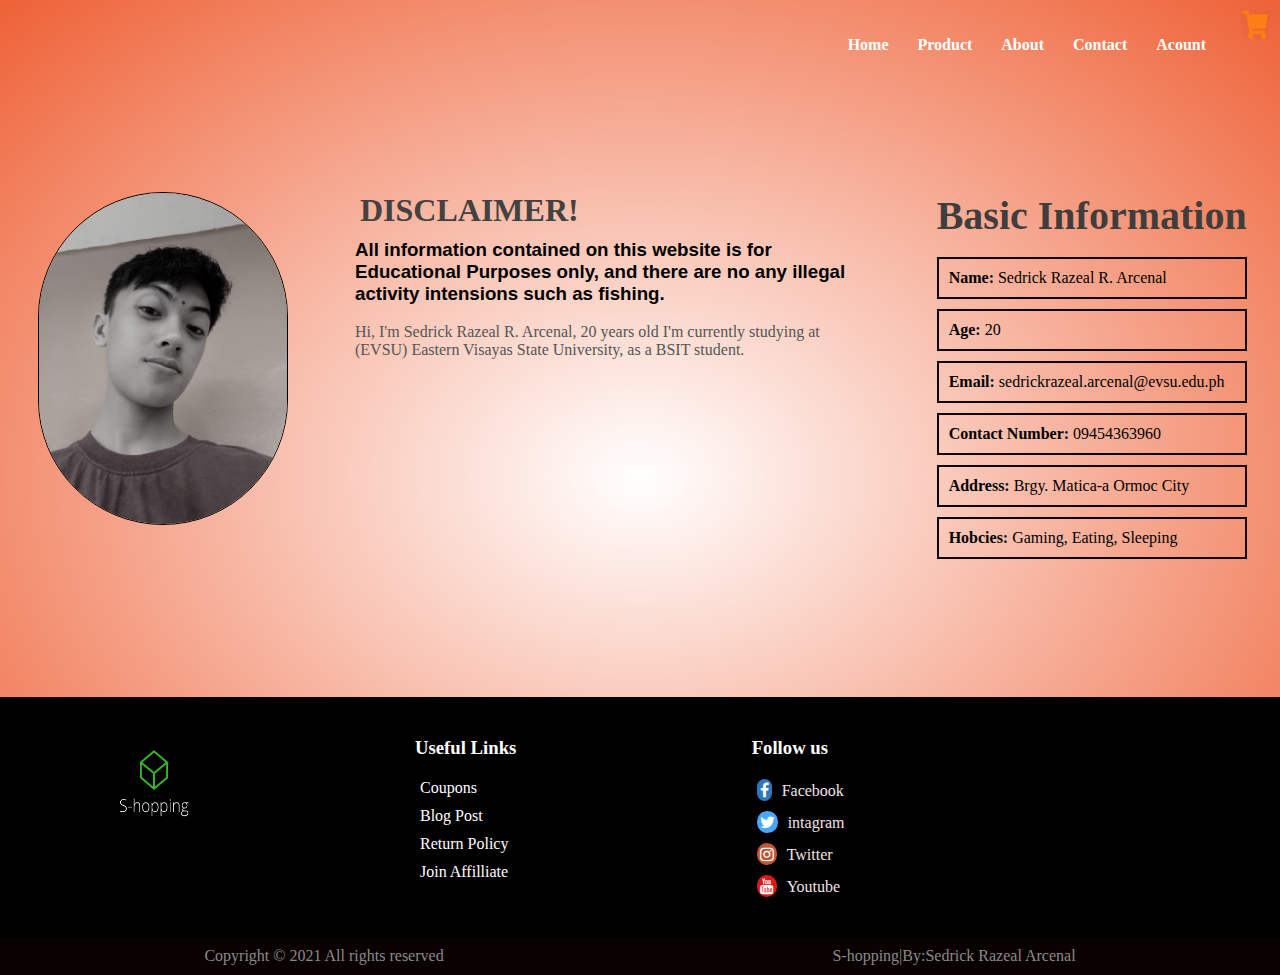
<file: abouttt.html>
<!DOCTYPE.HTML>
<html>
<head>
    <meta name="viewport" content="width=device-width, initial-scale=1.0">
    <title>About</title>
<link rel="stylesheet" href="stylesss.css">
<link rel="stylesheet" href="https://cdnjs.cloudflare.com/ajax/libs/font-awesome/4.7.0/css/font-awesome.min.css">
<style>
    body{
        background: radial-gradient(white, rgb(238, 97, 54));
    }
</style>

</head>
<body>
             <nav >
                 <b>
                 <ul>
                   <li><a href="index.html">Home</a></li>
                   <li><a href="product.html">Product</a></li>
                   <li><a href="abouttt.html">About</a></li>
                   <li><a href="contact.html">Contact</a></li>
                   <li><a href="loginXsignup.html">Acount</a></li>
                 </ul>
                 </b>

                 <a href="cart.html"><img class="bar" src="images/cart.jpg"width="30px" height="30px"></a>
             </nav>
           
<div class="field">
      <div class="in-field">
          <div class="it-1">
              <img src="images/IMG20210416161903.jpg" width="250px">
          </div>
          <div class="it-2">
            <h1>DISCLAIMER!</h1>
            <h3> All information contained on this website is for Educational Purposes only,
                and  there are no any illegal activity intensions such as fishing.</h3>
                <br/>
                <h4>
                   Hi, I'm Sedrick Razeal R. Arcenal, 20 years old I'm currently studying at (EVSU)
                   Eastern Visayas State University, as a BSIT student.
                </h4>
        </div>
        <div class="it-3">
            <h2>Basic Information</h2>
                <br>
            <ul>
                <li><b>Name:</b> Sedrick Razeal R. Arcenal</li>
                <li><b>Age:</b> 20</li>
                <li><b>Email:</b> sedrickrazeal.arcenal@evsu.edu.ph</li>
                <li><b>Contact Number:</b> 09454363960</li>
                <li><b>Address:</b> Brgy. Matica-a Ormoc City</li>
                <li><b>Hobcies:</b> Gaming, Eating, Sleeping</li>
            </ul>
              
        </div>
      </div>
</div>

<div class="Footer">
        
    <div class="inner-footer">
     <img src="images/S-hoping.png"class="botlog">

         <div class="footer-col-1">
             <div class="trl">
             <h3>Useful Links</h3>
            
               <ul>
                 
                 <a href="#"><li>Coupons</li></a>
                 <a href="#"><li>Blog Post</li></a>
                 <a href="#"><li>Return Policy</li></a>
                 <a href="#"><li>Join Affilliate</li></a>

               </ul>
         </div>
     </div>
     
         <div class="footer-col-2">
             <div class="trl">
             <h3>Follow us</h3>
               <ul>
                   <a href="https://web.facebook.com/sedrick.arcenal.7"><li><a href="#" class="fa fa-facebook"></a>Facebook</li></a>
                   <a href="#"><li><a href="#" class="fa fa-twitter"></a>intagram</li></a>
                   <a href="#"><li><a href="#" class="fa fa-instagram"></a>Twitter</li></a>
                   <a href="#"></a><li><a href="#" class="fa fa-youtube"></a>Youtube</li></a>
  
               </ul> 
             </div>     
         </div>   
                
</div>

<div class="footer-bottom">       
 <span>Copyright &copy; 2021 All rights reserved</span>
 
 <span>
     S-hopping|By:Sedrick Razeal Arcenal 
 </span>
</div>
</div> 


</body>
</html>
</file>
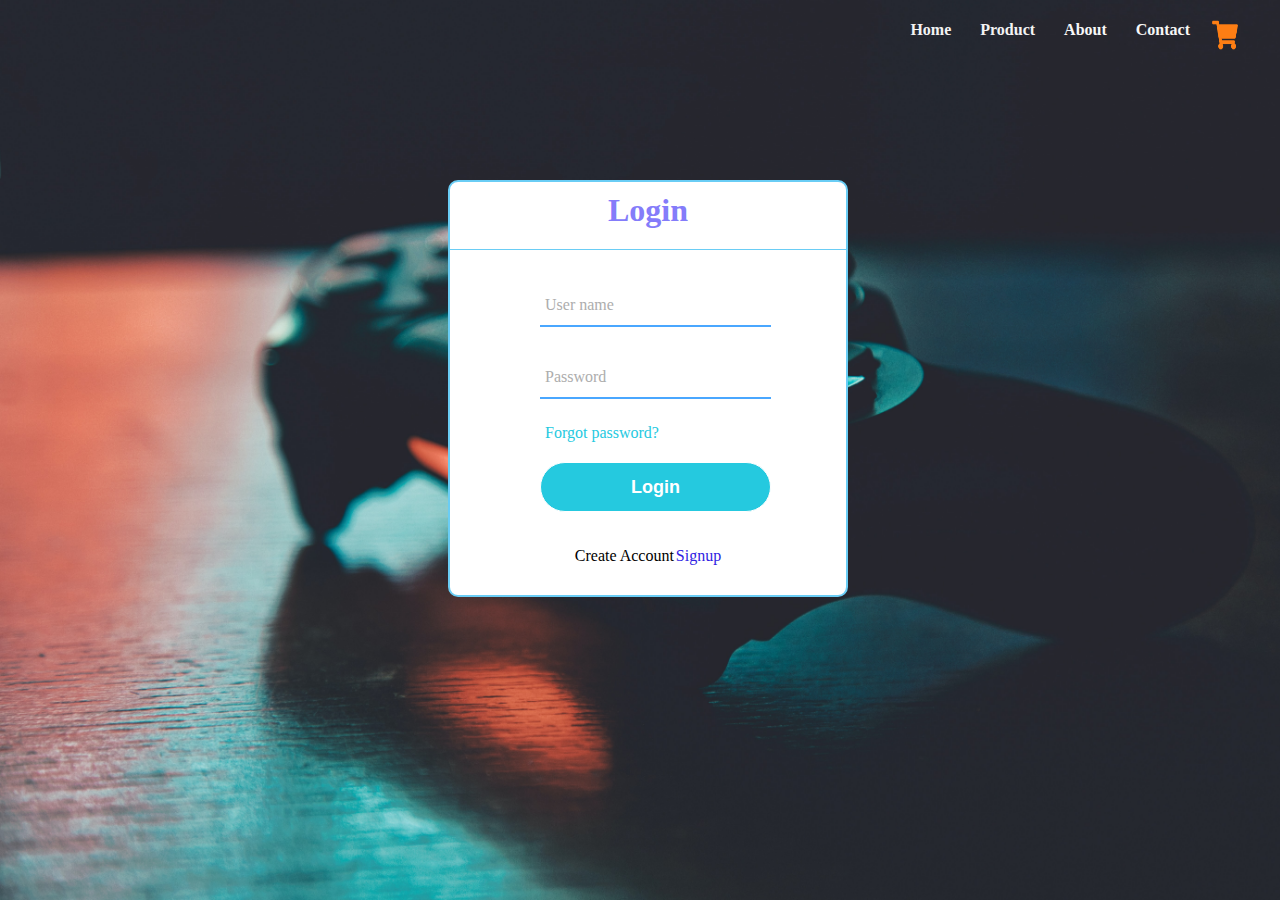
<file: loginXsignup.html>
<!DOCTYPE.html>
<html>
<head>
    <meta name="viewport" content="width=device-width, initial-scale=1.0">
<title>Login</title>
<link rel="stylesheet" href="stylesss.css">
<link rel="stylesheet" href="https://cdnjs.cloudflare.com/ajax/libs/font-awesome/4.7.0/css/font-awesome.min.css">
<style>
    body{
        background-image: url(images/alexey-savchenko-k4Akpt5-Sfk-unsplash.jpg);
        background-attachment: fixed;
        background-repeat: no-repeat;
        background-size: cover;
    }
    .navbar{
        margin-right: 20px;
        
    }
</style>

</head>
<body> 
    <div class="navbar">

             <nav>
                 <b>
                 <ul class="navvv">
                    <li><a style="color:rgb(243, 243, 243)" href="index.html">Home</a></li>
                    <li><a style="color:rgb(243, 243, 243)" href="product.html">Product</a></li>
                    <li><a style="color:rgb(248, 248, 248)" href="abouttt.html">About</a></li>
                    <li><a style="color:rgb(247, 247, 247)"href="contact.html">Contact</a></li>
                 </ul>
                 </b>
             </nav>
             <a href="cart.html"><img src="images/cart.jpg"width="30px" height="30px"></a>
            </div>

        
        <div class="center">
            <h1>Login</h1>
            <form method="post">
                <div class="text-field">
                    <input type="text" required>
                    <label>User name</label>
                </div>
                <div class="text-field">
                    <input type="text" required>
                    <label>Password</label>
                </div>
                <div class="pass">Forgot password?</div>
                  <form action="">
                <input type="submit" value="Login">  
                       </form>
                <div class="signup-link">
                    Create Account<a href="Signup.html">Signup</a>
                </div>
                </form>
        </div>

</body>
</html>
</file>
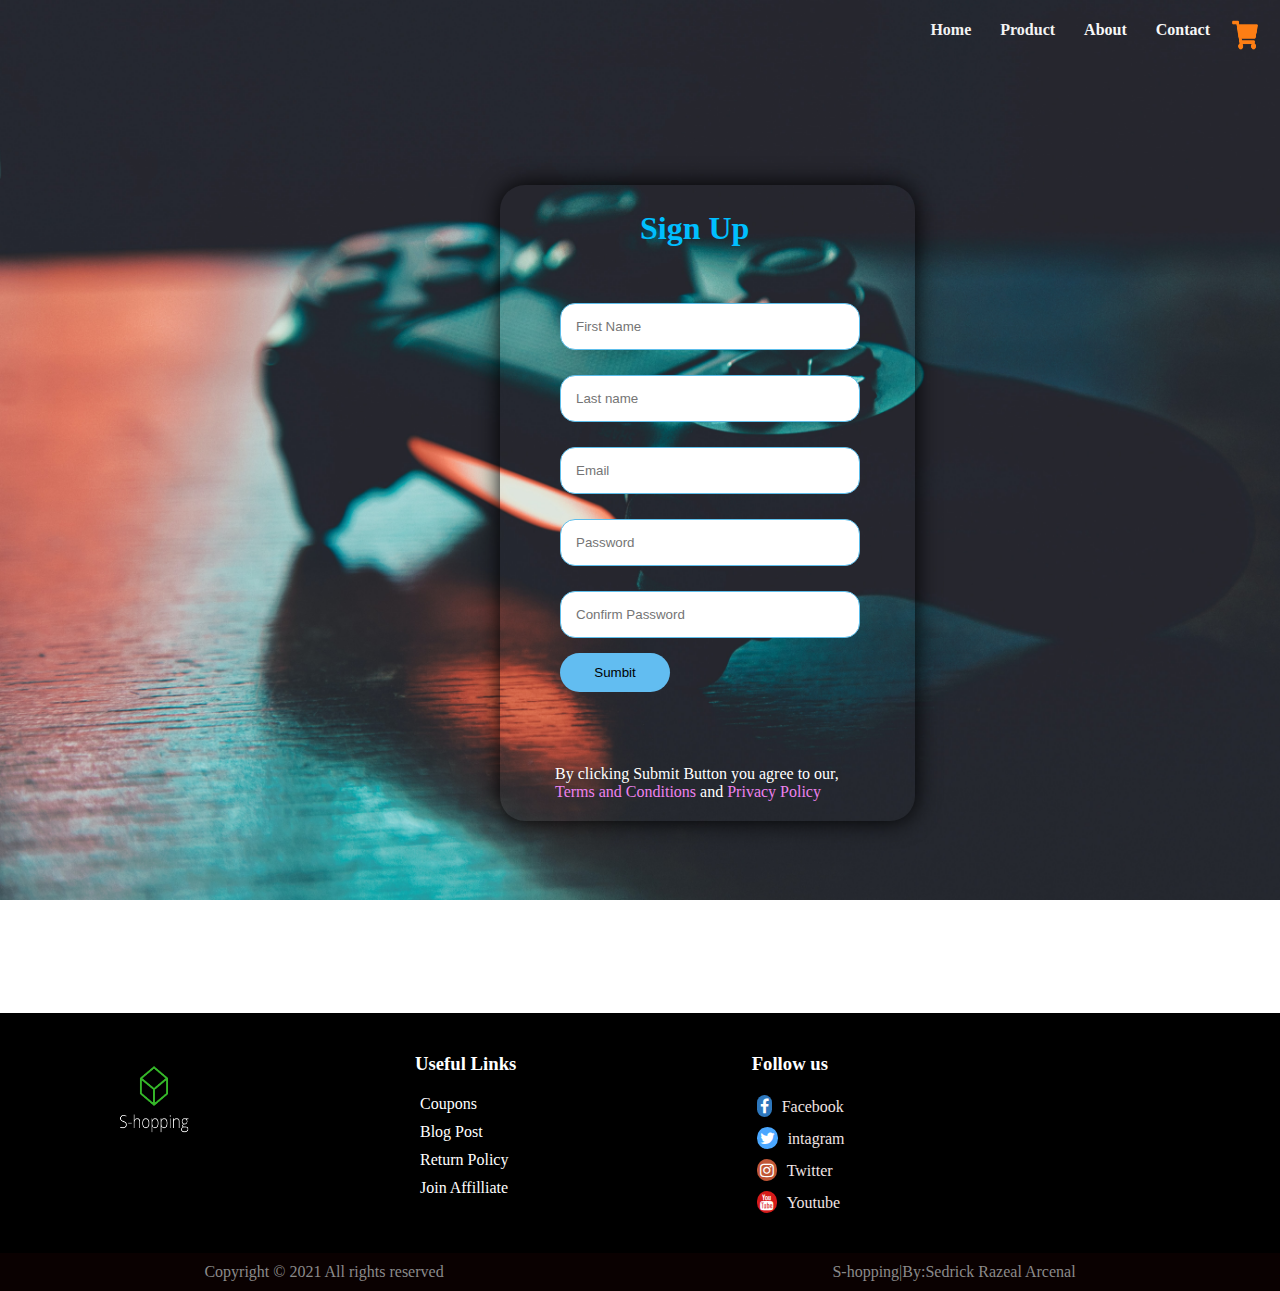
<file: Signup.html>
<!DOCTYPE.html>
<html>
<head>
  <meta name="viewport" content="width=device-width, initial-scale=1.0">
  <link rel="stylesheet" href="https://cdnjs.cloudflare.com/ajax/libs/font-awesome/4.7.0/css/font-awesome.min.css">
<title>SignUp</title>

    <link rel="stylesheet" href="stylesss.css">
    <style>
    
body{
  background-image: url(images/alexey-savchenko-k4Akpt5-Sfk-unsplash.jpg);
  background-attachment: fixed;
  background-repeat: no-repeat;
  background-size: cover;
}
</style>
</head>
<body>

   <div class="navbar">

    <nav>
        <b>
        <ul class="navvv">
           <li><a style="color:rgb(243, 243, 243)" href="index.html">Home</a></li>
           <li><a style="color:rgb(243, 243, 243)" href="product.html">Product</a></li>
           <li><a style="color:rgb(248, 248, 248)" href="abouttt.html">About</a></li>
           <li><a style="color:rgb(247, 247, 247)"href="contact.html">Contact</a></li>
        </ul>
        </b>
    </nav>
    <a href="cart.html"><img src="images/cart.jpg"width="30px" height="30px"></a>
   </div>


         
                 <div class="frm">
                     <h1 class="gwapo">Sign Up</h1>
                     <form class="frm-1">
                         <div class="control">
                       <input type="text" class="f-1" placeholder="First Name">
                    </div>
                    <div class="control">
                       <input type="text" class="f-1" placeholder="Last name">
                    </div>
                    <div class="control">
                       <input type="email"  class="f-1"placeholder="Email">
                    </div>
                    <div class="control">
                       <input type="password" class="f-1" placeholder="Password">
                    </div>
                    <div class="control">
                       <input type="password" class="f-1" placeholder="Confirm Password">
                    </div>
                    <div class="control">
                      <a href="Signup.html"> <input type="button" class="sub-1"value="Sumbit"></a>
                    </div>
                     </form>
                     <p>By clicking Submit Button you agree to our,<br>
                      <a href="#">Terms and Conditions</a><span> and</span> <a href="#">Privacy Policy</a>
                       </p>     
                 </div>

                 <div class="Footer">
        
                  <div class="inner-footer">
                   <img src="images/S-hoping.png"class="botlog">
       
                       <div class="footer-col-1">
                           <div class="trl">
                           <h3>Useful Links</h3>
                          
                             <ul>
                               
                               <a href="#"><li>Coupons</li></a>
                               <a href="#"><li>Blog Post</li></a>
                               <a href="#"><li>Return Policy</li></a>
                               <a href="#"><li>Join Affilliate</li></a>
              
                             </ul>
                       </div>
                   </div>
                   
                       <div class="footer-col-2">
                           <div class="trl">
                           <h3>Follow us</h3>
                             <ul>
                                 <a href="https://web.facebook.com/sedrick.arcenal.7"><li><a href="#" class="fa fa-facebook"></a>Facebook</li></a>
                                 <a href="#"><li><a href="#" class="fa fa-twitter"></a>intagram</li></a>
                                 <a href="#"><li><a href="#" class="fa fa-instagram"></a>Twitter</li></a>
                                 <a href="#"></a><li><a href="#" class="fa fa-youtube"></a>Youtube</li></a>
                
                             </ul> 
                           </div>     
                       </div>   
                              
              </div>
             
              <div class="footer-bottom">       
               <span>Copyright &copy; 2021 All rights reserved</span>
               
               <span>
                   S-hopping|By:Sedrick Razeal Arcenal 
               </span>
              </div>
           </div> 
</body>
</html>
</file>
<file: stylesss.css>
*{
margin:0;
padding: 0;
box-sizing: border-box ;
}
.body{
    font-family: 'Zen Kaku Gothic Antique', sans-serif;
font-family: 'Zen Old Mincho', serif;
}
.body-1{
    background-image: url(images/background.jpg);
      background-repeat: no-reapeat;
      background-size: cover;
      background-attachment: fixed;
}
.navbar{
    display: flex;
    align-items: center;
    padding: 20px;
}
.logo img{
    display: flex;
    border-radius: 25px;
    cursor: pointer;
    border: 1px solid rgb(238, 33, 33);
}
nav{
    flex: 1;
    text-align: right;
}
nav ul{
display:inline-block;
list-style-type: none;
}
nav ul li{

    display:inline-block;
    margin-right: 20px;
    }  
    a{
        text-decoration: none;
        color:white;
    }
    p{
        color:rgb(255, 255, 255);
    }
    .price{
        color: rgb(255, 255, 255);
        margin-top: 5px;
    }



.container{
    max-width: 1300px;
    margin: auto;
    padding-left: 25px;
    padding-right: 25px;
    
}
.row{
    display: flex;
    align-items: center;
    flex-wrap: wrap;
    justify-content: space-around;

}
.col-2{
    flex-basis: 50%;
    min-width: 300px;
}
.col-2 img{
    max-width: 100%;
    padding: 45px ;
    border-radius: 10px;
    margin-left: 20px;
}
.round{
    margin-bottom: 20px;
    margin-left: 5%;
}

.col-2 h1{
    font-size: 60px;
    line-height: 60px;
    margin: 15px 0;
    color:whitesmoke;

}
.btn{
    display: inline-block;
    background: #ff523b;
    color: #fff;
    padding: 8px 30px;
    margin:30px 0;
    border-radius: 30px;
    transition: background 0.5s;
}
.btn:hover{
    background: #e41b1b;
}
.header{
 background: radial-gradient(rgb(64, 16, 235), rgb(146, 10, 10));
}
h1 .s-1{
    color: tomato;
    
}

.header .row{
    margin-top: 70px;

}
.catigories{
    margin: 70px 0;
}
.col-3{
    flex: 32%;
    min-width: 250;
    margin-bottom: 30px;
}
.col-3 img{
   width: 100%;
   padding-left: 25px;
   padding-right: 15px;
}
.col-20 h1{
    font-size: 100px;
    margin-bottom: 10%;

}
.small-container{
    max-width: 1080px;
    margin:auto;
    padding-right: 25px;
    padding-left: 25px;
    padding-bottom: 15px;
}
.small-container-2{
    max-width: 1080px;
    margin:auto;
    padding-right: 25px;
    padding-left: 25px;
    margin-top: 10%;
}

.col-4{
    flex-basis: 24%;
    padding: 10px;
    margin-left: 10px;
    transition: transform 0.5s;
    margin-bottom: 3%;
}
.col-4 img{
    width: 80%;
    height: 75%;
    border-radius: 10px;

}

.T{
    text-align: center;
    padding-top: 5%;
    color: tomato; 
    font-size: 250%;
}

.t-2{
    text-align: center;
    padding-top: 10%;
    padding-bottom: 5%;
    color: tomato;
    font-size: 250%;
}

.title::after{
    content: '';
    background: #ff523b;
    width: 80px;
    height: 5px;
    border-radius: 5px;
    position: absolute;
    bottom:0;
    left: 50%;
    transform: translateX(-50%)
}
h4{
    color: #555;
    font-weight: normal;
}
.col-4{
    font-size: 14px;
}
.rating{
    color: #ff523b;
}
.col-4:hover{
    transform: translateY(-5px);
}
.Others{
    padding:30px;
    margin-top: 5%;
    margin-left: 100px;
    font-size: 30px;
    color:tomato;
    margin-bottom: 15px;
}
hr{
    border: 1px solid tomato; 
    margin-top: 20px;
}
                                          
/*--------------------------Offffeeer-------------------------------*/

.offer{
    background: radial-gradient(rgb(255, 255, 255), rgb(177, 4, 4));
    margin-top: 80px;
    padding:30px 0;
}

.col-2 .offer-img{
 padding: 10px;
 border-radius: 30px;

}

small{
    color:#555;
}
*/

/*------------BRADS-------------------*/
.brands{
    margin: 100px auto;
}
.col-5{
    width: 160px;
}
.col-5 img{
    width: 100%;
    cursor: pointer;
   filter: grayscale(100%);
}
.col-5 img:hover{
    filter: grayscale(0%);

}
/*--------------Foooottteerrrrrrrrrrrrrr------------------------------*/
.Footer{
    width:100%;
    background:rgb(0, 0, 0);
}
.inner-footer{
    
    width: 100%;
    padding: 10px 20px;
    background: rgb(0, 0, 0);
    color: rgb(240, 228, 228);
    display: flex;
    justify-content: space-around;
    padding-right: 25%;
     padding-top: 40px;
     flex-wrap: wrap;   
     flex-wrap: nowrap;
}
.inner-footer ul{
    list-style-type: none;
    

}
.footer-bottom{

    display: flex;
    background-color:rgb(10, 1, 1);
    width: 100%;
    color: #8A8A8A;
    text-align: center;
    padding: 10px;
    justify-content: space-around;
    margin-bottom: -20px;
    
}
.trl{
    margin-left: 5px;
}
.botlog{
    width:180px;
    height: 85px;
    margin-top: 5px;
}
.footer h3{
    color: #fff;
    margin-bottom: 20px;
}
.footer-col-1, .footer-col-2{
min-width: 250px;
margin-bottom: 20px;
padding-left: 80px;
position: relative;
}
.fa-facebook{
    background: #2d77bd; 
}
.fa-twitter{
   background: #4aa7ff; 
}
.fa-instagram{
 background: rgb(192, 86, 54);
}
.fa-youtube{
    background: rgb(214, 26, 26);
}
.fa-facebook,.fa-twitter,.fa-instagram,.fa-youtube{
    margin:0 10px;
    padding:3px;
    border-radius: 15px;
}
.footer-col-2 ul{
    margin-left: -10px;
}
/*----------------------All products page ---------------------*/

.row-2{
    justify-content: space-between;
    margin: 100px auto 50px;
}

select{
    border: 2px solid #ff523b;
    padding: 5px;
}
select:focus{
    outline-style:none;
}
.page-btn{
    margin: 0 auto 80px;
    padding-top: 5%;
}
.page-btn span{
    display: inline-block;
    border: 2px solid #ff523b;
    margin-left: 10px;
    width: 40px;
    height: 40px;
    text-align: center;
    line-height: 40px;
    cursor: pointer;
    
}
.page-btn span:hover{
    background: #ff523b;
    color:#fff;
}

.single-product{
    margin-top: 80px;
}
.single-product .col-2 img{
    padding:0;
}
.single-product .col-2{
    padding:20px;
}
.single-product h4{
  margin: 20px 0;
  font-size: 22px;
  font-weight:bold;
}
.single-product select{
    display: block;
    padding: 10px;
    margin-top:20px;
}
.single-product input{
    width: 50px;
    height: 40px;
    padding-left: 10px;
    font-size: 20px;
    margin-right: 10px;
    border: 1px solid #ff523b;
}
input:focus{
    outline:none;
}
.small-img-row{
    display:flex;
    justify-content: space-between;
}
.small-img-col{
    flex-basis:24%;
}


/*-------------------Cart items details----------------------*/
.small-container .cart-page{
    justify-content: space-around;
   }
   

.cart-page{
margin: 80px auto;
}

table{
    width:100%;
    border-collapse: collapse;
}
.cart-info{
    display:flex;
    flex-wrap: wrap;
}
th{
    text-align: left;
    padding: 5px;
    color: #fff;
    background: #ff523b;
}
td{
    padding: 10px 5px;
}
td input{

    width: 40px;
    height: 30px;
    padding: 5px;
}
td a{
    color:#ff523b;
    font-size: 12px;
}
td img{
    width: 80px;
    height: 80px;
    margin-right: 10px;
}
.total-price{
    display:flex;
    justify-content: flex-end;
}
.total-price table{
    border-top: 3px solid #ff523b;
    width: 100%;
    max-width: 475px;
}
td:last-child{
    text-align: right;
}
th:last-child{
    text-align: right;
}
big{
    font-size: 200%;
}



/*-------------------------------Login-------------------------------*/

.center{
     
    position: absolute;
    top:20%;
    left: 35%;
    transform:translateY(-50%, -50%);
    width: 400px;
    background:white;
    border-radius: 10px;
    border: 2px solid rgb(106, 205, 245);
}
.center h1{
    color: rgb(132, 124, 250);
    text-align: center;
    padding: 10px 0 20px 0;
    border-bottom: 1px solid rgb(106, 205, 245);
}
.center form{
    padding: 0 40px;
    box-sizing: border-box;
}
form .text-field{
    position: relative;
    border-bottom: 2px solid #4aa7ff;
    margin: 30px 0;
}
.text-field input{
    width: 100%;
    padding: 0 5px;
    height: 40px;
    font-size: 16px;
    border: none;
    background: none;
    outline: none;
}
.text-field label{
    position: absolute;
    top: 50%;
    left: 5px;
    color: #adadad;
    transform: translateY(-50%);
    font-size: 16px;
    pointer-events:none;
    transition: .5s;
}
.text-field span::before{
    content: '';
    position: absolute;
    top: 40px;
    left: 0;
    width: 100%;
    height: 2px;
    background: #2691d6;

}
.text-field input:focus ~ label,
.text-field input:valid ~ label{
    top: -5px;
    color: #2691d9;
}
.text-field input:focus ~ span::before,
.text-field input:valid ~ span::before{
    width: 100%;
}
.pass{
     margin: -5px 0 20px 5px;
     color:rgb(37, 201, 223);
     cursor: pointer;

}
.pass:hover{
    text-decoration: underline;
}
input[type="submit"]{
    width: 100%;
    height: 50px;border: 1px solid;
    background:rgb(37, 201, 223);
    border-radius: 25px;
    font-size: 18px;
    color:rgb(255, 255, 255);
    font-weight: 700;
    cursor: pointer;
    outline: none;

}
input[type="submit"]:hover{
    border-color:rgb(64, 16, 235);
    transition: transform 0.5s;
}
.signup-link{
    margin: 30px 0;
    text-align: center;
    font-size: 16px;
}
.signup-link a{
    color: rgb(47, 34, 226);
    margin-left: 2px;
text-decoration: none;
}
.signup-link a:hover{
    text-decoration: underline;
}

/*-------------------------------------Contact-----------------------------------*/

.contact-box{
    width: 500px;
    background-color: transparent;
    box-shadow: 0 0 20px #999;
    margin-top: 8%;
    margin-left: 32%;
    transform: translate(-50, -50);
    border-radius: 25px;
    margin-bottom: 10%;
    
}
form{
    padding-top: 5%;
    padding-bottom: 8%;
}

form{
    margin: 35px;
    margin-left: 50px;
    
}
.input-field{
    width: 400px;
    height: 40px;
    margin-top: 20px;
    padding-left: 10px;
    padding-right: 10px;
    border: 1px solid rgb(75, 156, 223);
    border-radius: 14px;
    outline: none;
}
.textarea-field{
    height: 150px;
    padding-top: 10px;
}
.btn-1{
    border-radius: 20px;
    color: rgb(255, 255, 255);
    background: #45cc33;
    font-size: 12px;
    border: none;
    cursor: pointer;
    padding: 8px 30px;
    margin: 30px 0;
    border-radius: 30px;
}
.btn-1:hover{
    background: rgb(63, 227, 233);
}



/*---------------------------------------------ABOUT--------------------------------------------------*/

.bar{
    margin: 10px;
    margin-top: 10px;
}

.field{
width:100%;

}
.in-field{
    display: flex;
    flex-wrap: wrap;
    margin-top: 10%;
    margin-left: 5px;
    justify-content: space-around;
    margin-bottom: 10%;
    
}
.it-1 img{
    border-radius: 150px;
    transition: transform 0.5s;
    filter: grayscale(90%);
    border: 1px solid black;
}
.it-1 img:hover {
    filter: grayscale(0%);
}
.it-2:hover{
    transition: transform 0.5s;
    transform: translateY(-15%);
}
.it-3:hover{
    transition: transform 0.5s;
    transform: translateY(-15%);
}
.it-1 img:hover{
    transform: translateY(-20%);
}
.in-field h1{
    margin-bottom: 10px;
    margin-left: 5px;
}
.in-field .it-2{
    flex-basis: 40%;

}
li{
    margin-bottom: 10px;
    list-style-type: none;
    margin-left: 5px;
}
.it-3 h2{
margin-left: 5px;
font-family:Georgia;
font-size: 40px;
color: rgb(63, 62, 61);
}
.it-3 li {
    border: 2px solid rgb(14, 3, 1);
    padding: 10px;
}
.it-2 h1{
    font-family:Brush Script MT;
    color: rgb(68, 66, 64);
}
.it-2 h3{
    font-family:sans-serif;
}


/*-------------------------------SignUp-----------------------------------------*/
.gwapo{
    margin-left: 140px;
    padding-top: 25px;
    color: deepskyblue;
}
.frm{
    width: 415px;

    background: transparent;
    box-shadow: 0 0 25px;
    margin-top:115px;
    margin-left:500px;
    margin-bottom: 15%;
    border-radius: 25px;
    
}
.frm-1{
    align-items: center;
    margin-left: 60px;
    margin-top: 10px;
}
.control{
  margin-top: 5px;
  margin-bottom: 5px;
    
}
.control .f-1{
    padding:15px;
    margin-top: 20px;
    width: 300px;
    border-radius: 15px;
    border: 1px solid rgb(93, 190, 235);
}
.frm p{
    padding-bottom: 20px;
    padding-left: 55px;
    color: rgb(255, 255, 255);
}


p a{
    color: violet;
    
}
p a:hover{
    text-decoration: underline;
}
.sub-1{
    padding:12px;
    border-radius: 25px;
    width: 110px;
    margin-top: 10px;
    border: 0;
    transition: transform 0.5s;
    cursor: pointer;
    background: rgb(98, 189, 241);

}
.sub-1:hover{
    background: chartreuse;
}


.Menu-icon{
    width: 35px;
    margin-left: 20px;
    border-radius: 4px;
}

/*---------------------------------@Media----------------------------------*/

@media only screen and (max-width: 800px){
   nav ul{
       position: absolute;
       top: 70px;
       left: 0;
       background: radial-gradient(rgb(255, 255, 255), rgb(240, 73, 73));
       width: 100%;
       margin-top: 10px;
   }
   nav ul li{
   display: block;
   margin-right: 50px;
   margin-top: 10px;
   margin-bottom: 10px;
}

.col-20 h1{
  font-size: 60px;  
  margin-top: 40%;
}
.container .round{
   display: none;

}

.col-4{
    flex-basis: 45%;
}

.offer-img{
    width: 60%;
    height: 60%;

}

.offer p{
    font-size: 90%;
    font-family: 'Times New Roman', Times, serif;
}
.offer h1{
    font-size: 200%;
}

.footer .botlog{
    margin-left: 30%;
    width: 20%;
    height: 20%;

}

.col-5{
    width: 20%;
}
.row-2{
    margin-top: 50%;
}
.it-1{
    margin-top: 35%;
    padding-bottom: 10%;
    width: 30%;
}
.it-2{
    margin-top: 40%;
}
.it-3{
    margin-top: 3%;
    margin-left: 43%;
}
.it-3 li{
    font-size: 13px;
}
.it-3 h2{
    font-size: 13px;
}
.contact-box{
    margin-top: 50%;
}
.center{
    margin-top: 20%;
}

.frm{
    margin-top: 45%;
}

.trl h3{
font-size: 15px;
}
.trl li{
    font-size: 10px;
}
.footer-col-2{
    padding-left: 10px;
}

.footer-col-1{
    padding-left: 100px;
}
.footer-bottom span{
    font-size: 10px;
}


    }
    














































































/*---------------------account page----------------

.account-page{

    padding: 50px 0;
    background: radial-gradient(#fff,#ffd6d6);
}
.form-container{
    background: #fff;
    width: 300px;
    height: 400px;
    position: relative;
    text-align: center;
    padding: 20px 0;
    margin: auto;
}
.form-container span{
font-weight: bold;
padding: 0 10px;
color: #555;
cursor: pointer;
width: 100px;
display: inline-block;

}
.form-btn{
    display:inline-block;
}
.form-container form{
    max-width: 300px;
    padding: 0 20px;
    position:absolute;
    top: 130px;
    transition: transform 1s;
}
form input{
    width: 100%;
    height: 30px;
    margin: 10px 0;
    padding: 0 10px;
    border: 1px solid #ccc;
}
form .btn{
    width: 100%;
    border: none;
    cursor: pointer;
    margin: 10px 0;
}
form .btn:focus{
    outline:none;
}
#login-form{
    left: -300px;

}

#reg-form{
    left: 0;
}
form a{
    font-size: 12px;
}
#indicator{
    width: 100px;
    border:none;
    background-color: #ff523b;
    height: 3px;
    margin-top:8px;
    transform: translateX(100px);
}  */
</file>
